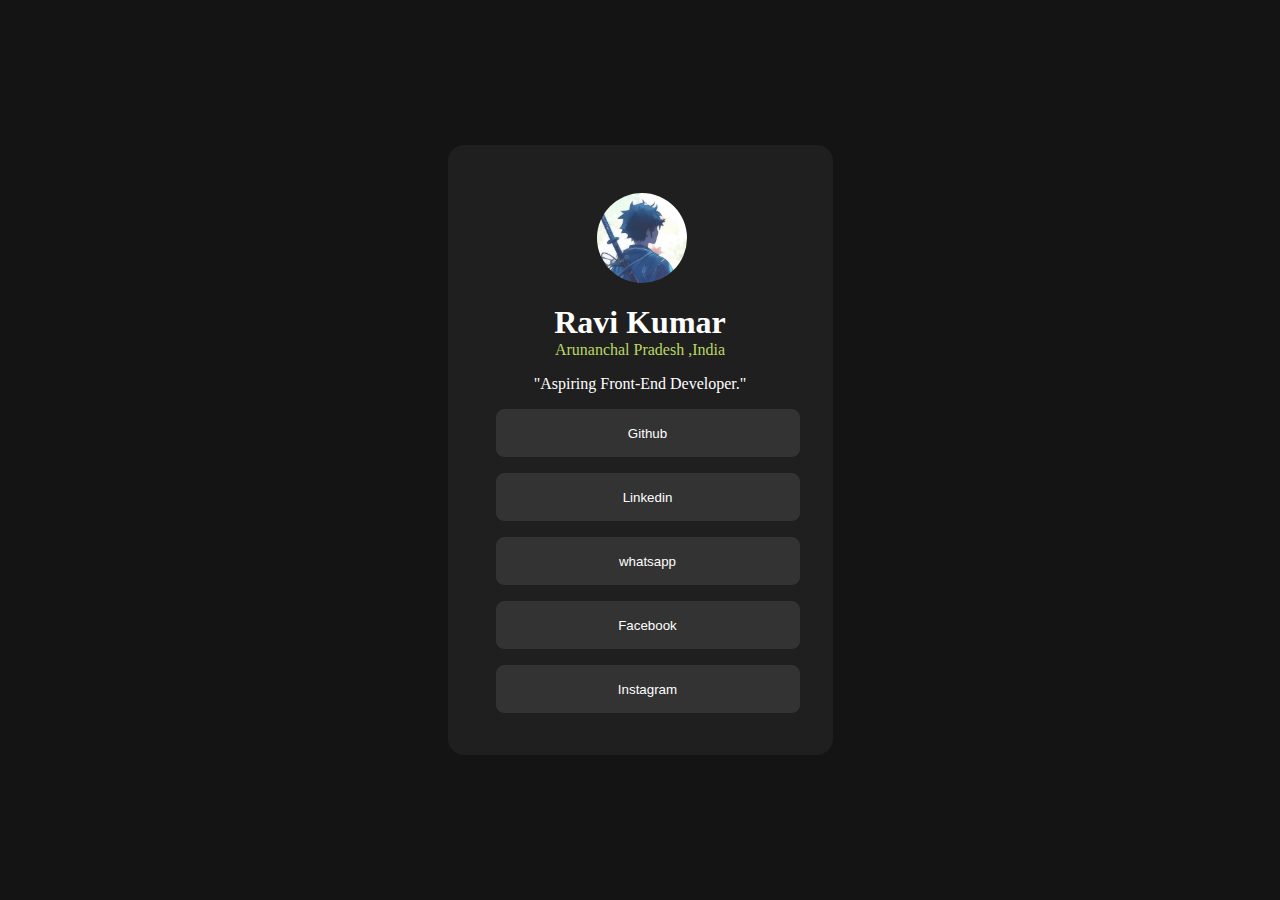
<file: index.html>
<!DOCTYPE html>
<html lang="en">
<head>
    <meta charset="UTF-8">
    <meta name="viewport" content="width=device-width, initial-scale=1.0">
    <title>Document</title>
    <link rel="shortcut icon" href="favicon.ico" type="image/x-icon">
    <link rel="stylesheet" href="style.css" class="css">
</head>
<body>
    <!-- <p>a</p> -->
    <div class="container">
        <div class="box">
            <div class="png">

                <img src="me.JPG" alt="">
            </div>
            <h1 class="name">Ravi Kumar</h1>
            <p class="location">Arunanchal Pradesh ,India</p>
            <p class="profession">"Aspiring Front-End Developer."</p>
            <button type="submit"><a href="https://github.com/SecretsofArea51">Github</a></button>
            <button type="submit"><a href="https://www.linkedin.com/in/ravi-kumar-bind-464550335">Linkedin</a></button>
            <button type="submit"><a href="http://wa.link/qn4g5h">whatsapp</a></button>
            <button type="submit"><a href="https://www.facebook.com/profile.php?id=61568696943976&mibextid=JRoKGi">Facebook</a></button>
            <button type="submit"><a href="https://www.instagram.com/the_unfilteredchaos_?igsh=MXM4cnN1OXcxbmhraQ==">Instagram</a></button>
        </div>
    </div>
</body>
</html>
</file>
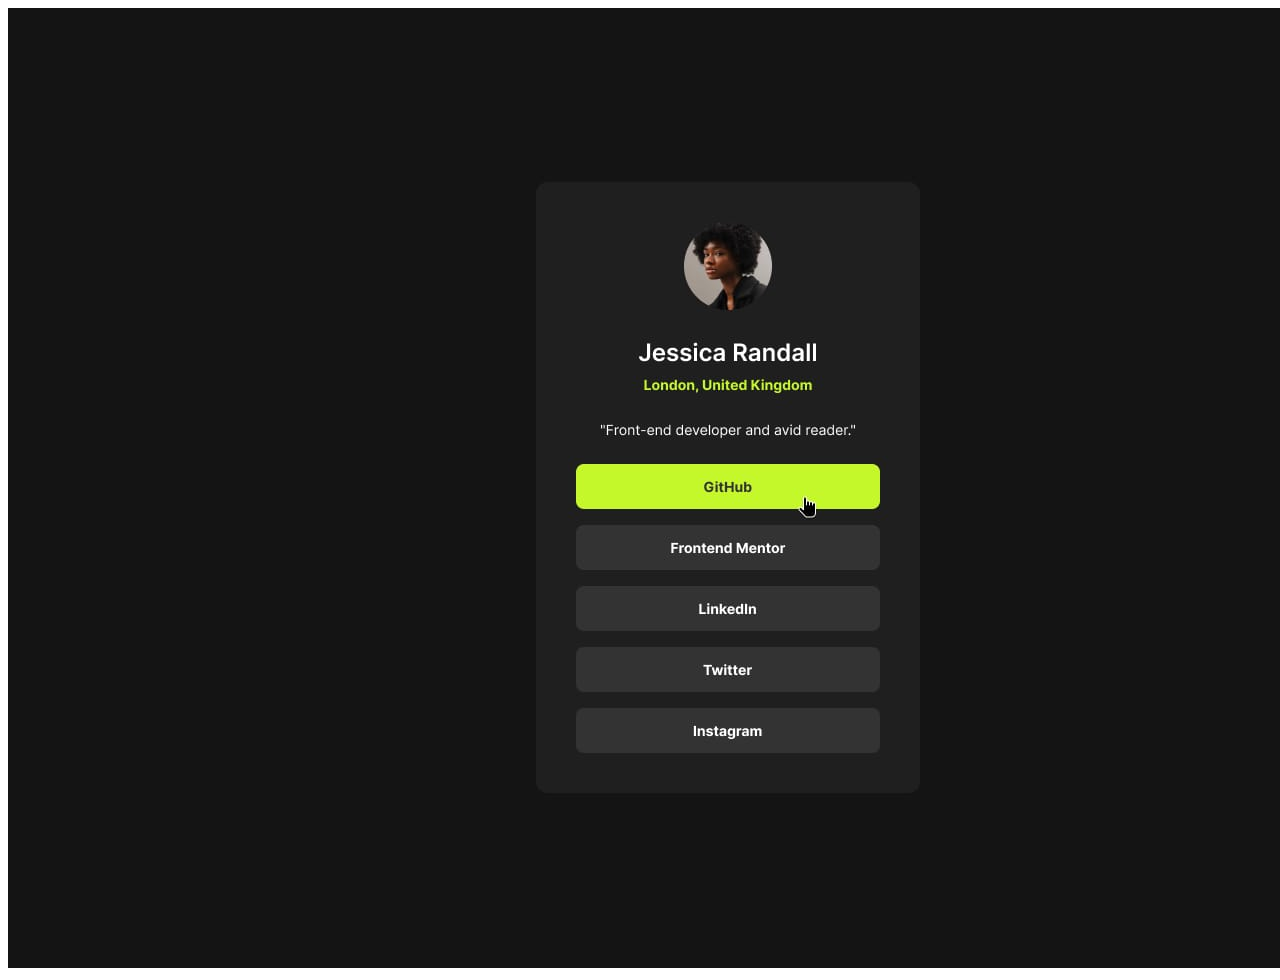
<file: design.html>
<!DOCTYPE html>
<html lang="en">
<head>
    <meta charset="UTF-8">
    <meta name="viewport" content="width=device-width, initial-scale=1.0">
    <title>Document</title>
</head>
<body>
    <img src="/active-states.jpg" alt="">
</body>
</html>
</file>
<file: style.css>
body{
    margin: 0;
    color: white;
    text-align: center;
    font-family: cursive;
}
.container{
    height: 100vh;
    width: 100vw;
    background-color: #141414;
    display: flex;
    justify-content: center;
    align-items: center;
}
img{
    width: 100%;
    height: 100%;
    border-radius: 50%;
}
.box{
    background-color:#1F1F1F;
    max-width: 385px;
    width: 100%;
    max-height: 610px;
    height: 100%;
    border-radius: 1rem;
    padding: 3rem;
    box-sizing: border-box;
}
.png{
    max-height: 90px;
    width: 100%;
    height: 100%;
    max-width: 90px;
    border-radius: 50%;
    /* background-color: blue; */
    position: relative;
    margin: 0;
    left: 35%;
}
.lin{
    background-color: #333333;
    max-width: 19rem;
    max-height: 3rem;
    padding-top: 0.7rem;
    padding-bottom: 1rem;
    border-radius: 0.5rem;
    box-sizing: border-box;
}
a{
    text-decoration: none;
    color: inherit;
}
.name{
    margin-bottom: 0;
}
.location{
    margin-top: 0;
    color: #BBD766;
}
button{
    background-color: #333333;
    color: inherit;
    display: block;
    width: 19rem;
    height: 3rem;
    padding: 0.7rem 0 0.7rem;
    box-sizing: border-box;
    border-radius: 0.5rem;
    border: 0.1rem solid #333333;
    margin-top: 1rem;
    margin-bottom: 1rem;
    transition: background-color 1s;
    &:hover{
        background-color: #C4F82A;
        color: initial;
    }
}
</file>
